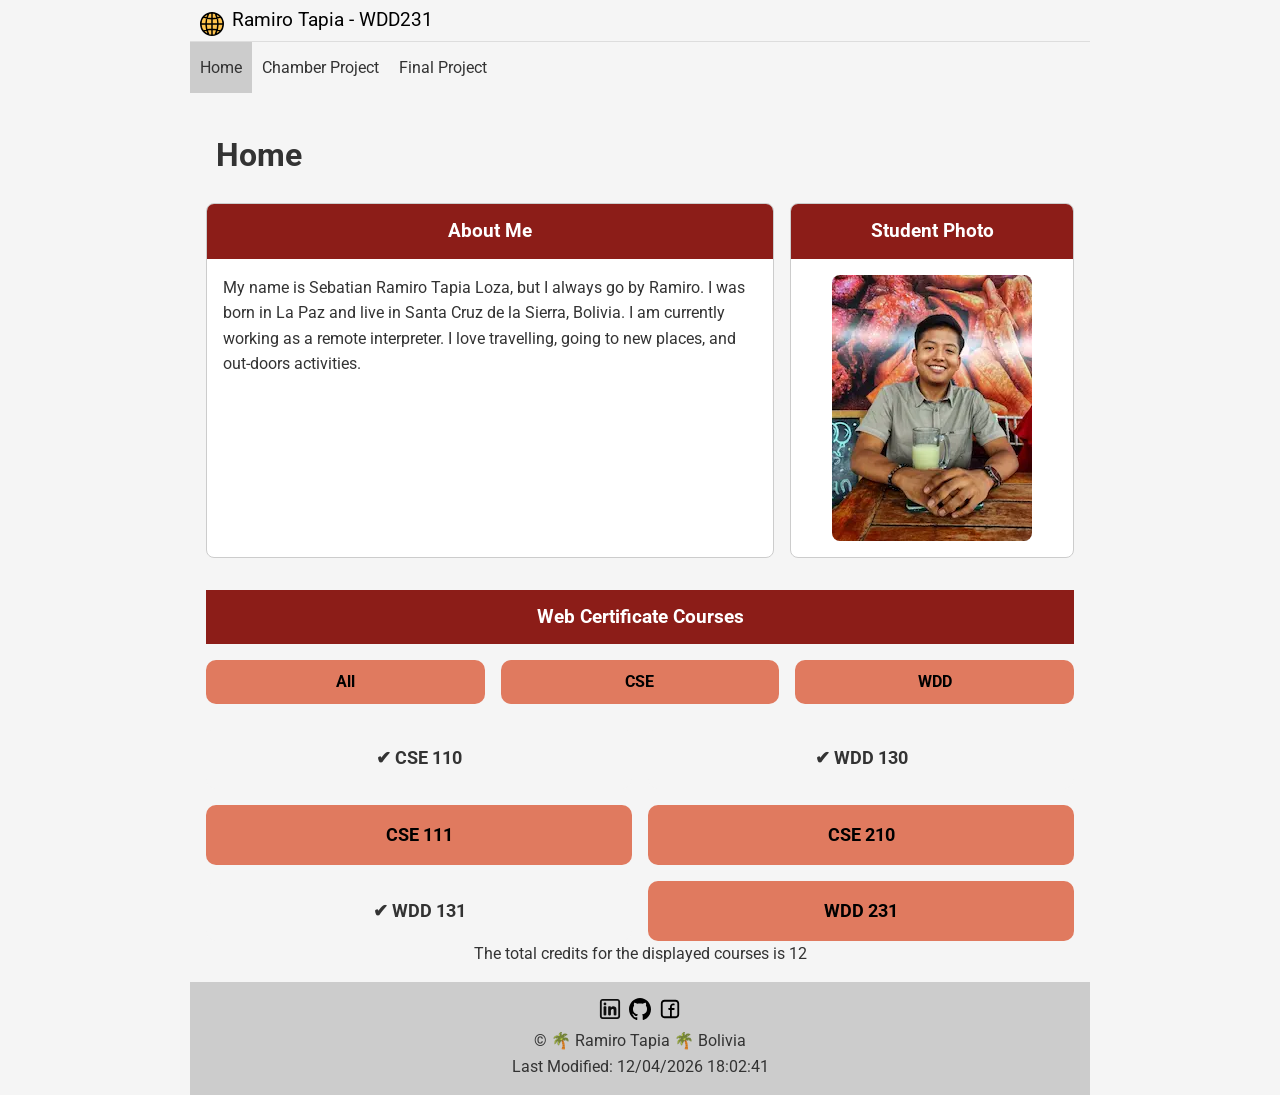
<file: index.html>
<!DOCTYPE html>
<html lang="en">

<head>
    <meta charset="UTF-8">
    <meta name="viewport" content="width=device-width, initial-scale=1.0">
    <title>Home WDD231 - Ramiro Tapia </title>
    <meta name="description" content="WDD231 course homepage by Ramiro Tapia - BYU Idaho">
    <meta name="author" content="Ramiro Tapia">
    <link rel="stylesheet" href="styles/normalize.css">
    <link rel="stylesheet" href="styles/small.css">
    <link rel="stylesheet" href="styles/larger.css">
    <script src="scripts/navigation.js" defer></script>
    <script src="scripts/date.js" defer></script>
    <script src="scripts/courses.js" defer></script>
    <link rel="icon" href="favicon.ico">
    <meta property="og:description"
        content="This is the homepage of the Bolivian Chamber of Commerce where everybody has access to build connections, boost their business development and help others do the same.">
    <meta property="og:image" content="https://ramirotl.github.io/wdd231/images/profile.webp">
    <meta property="og:title" content="Homepage of the Bolivian Chamber of Commerce">
    <meta property="og:url" content="https://ramirotl.github.io/wdd231">
    <!-- Google Fonts -->
    <link rel="preconnect" href="https://fonts.googleapis.com">
    <link rel="preconnect" href="https://fonts.gstatic.com" crossorigin>
    <link href="https://fonts.googleapis.com/css2?family=Merriweather&family=Roboto&display=swap" rel="stylesheet">
</head>

<body>
    <header>
        <img src="images/logo.svg" alt="Site Logo" width="512" height="512">
        <span>Ramiro Tapia - WDD231</span>
        <button id="ham-btn" class="hamburger"></button>
    </header>
    <nav id="nav-bar" class="navigation">
        <ul>
            <li class="current"><a href="index.html">Home</a></li>
            <li><a href="#">Chamber Project</a></li>
            <li><a href="#">Final Project</a></li>
        </ul>
    </nav>
    <main>
        <h1>Home</h1>
        <div class="main-grid">
            <section class="card">
                <h2>About Me</h2>
                <p>
                    My name is Sebatian Ramiro Tapia Loza, but I always go by Ramiro. I was born in La Paz and live in
                    Santa
                    Cruz de la Sierra, Bolivia. I am currently working as a remote interpreter. I love travelling, going
                    to new places,
                    and out-doors activities.
                </p>
            </section>
            <section class="card">
                <h2>Student Photo</h2>

                <img src="images/profile.webp" alt="Student Photo">
            </section>
        </div>

        <section class="courses">
            <h2>Web Certificate Courses</h2>
            <div class="filters">
                <button id="all">All</button>
                <button id="cse">CSE</button>
                <button id="wdd">WDD</button>
            </div>
            <div id="course-container"></div>
            <p id="credits"></p>
        </section>
        
        <dialog id="course-details"></dialog>
    </main>
    <footer>
        <div class="socials">
            <a href="https://www.linkedin.com/in/ramirotl/" target="_blank"><img src="images/linkedin.svg"
                    alt="LinkedIn" width="44" height="44"></a>
            <a href="https://github.com/ramirotl" target="_blank"><img src="images/github.svg" alt="GitHub" width="44"
                    height="44"></a>
            <a href="https://www.facebook.com/ramiro.tapia.925" target="_blank"><img src="images/facebook.svg"
                    alt="Facebook" width="44" height="44"></a>
        </div>

        <p>
            &copy;<span id="currentyear"></span>
            🌴 Ramiro Tapia 🌴 Bolivia
        </p>

        <p id="lastModified"></p>
    </footer>
</body>

</html>
</file>
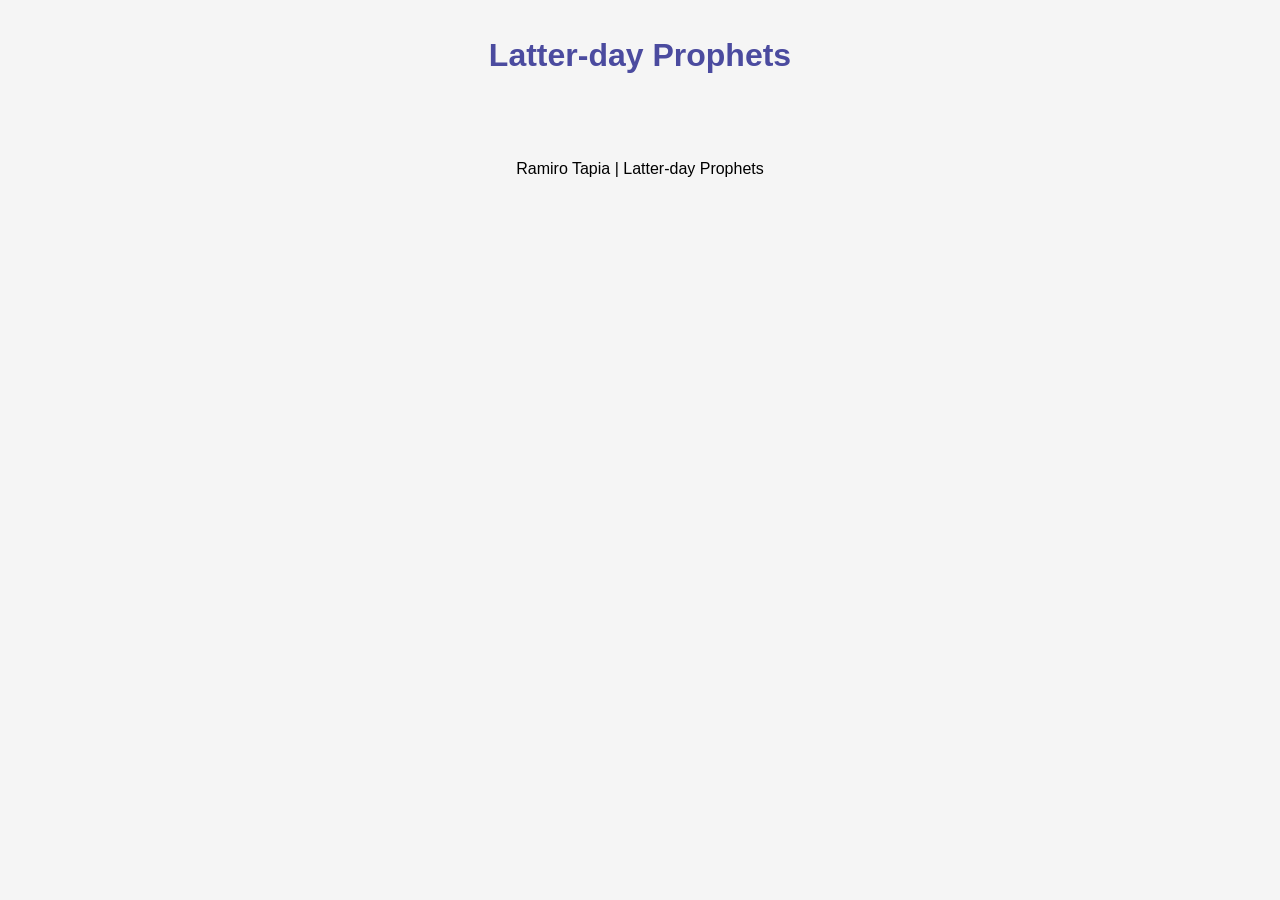
<file: prophets.html>
<!DOCTYPE html>
<html lang="en">

<head>
    <meta charset="UTF-8">
    <meta name="viewport" content="width=device-width, initial-scale=1.0">
    <title>Latter-day Prophets</title>
    <meta name="description" content="WDD231 course chamber of commerce homepage by Ramiro Tapia">
    <meta name="author" content="Ramiro Tapia">
    <link rel="stylesheet" href="styles/prophets.css">
    <script src="scripts/prophets.js" defer></script>
</head>

<body>
    <header>
        <h1>Latter-day Prophets</h1>
    </header>
    <main>
        <div id="cards"></div>
    </main>
    <footer>
        Ramiro Tapia | Latter-day Prophets
    </footer>
</body>

</html>
</file>
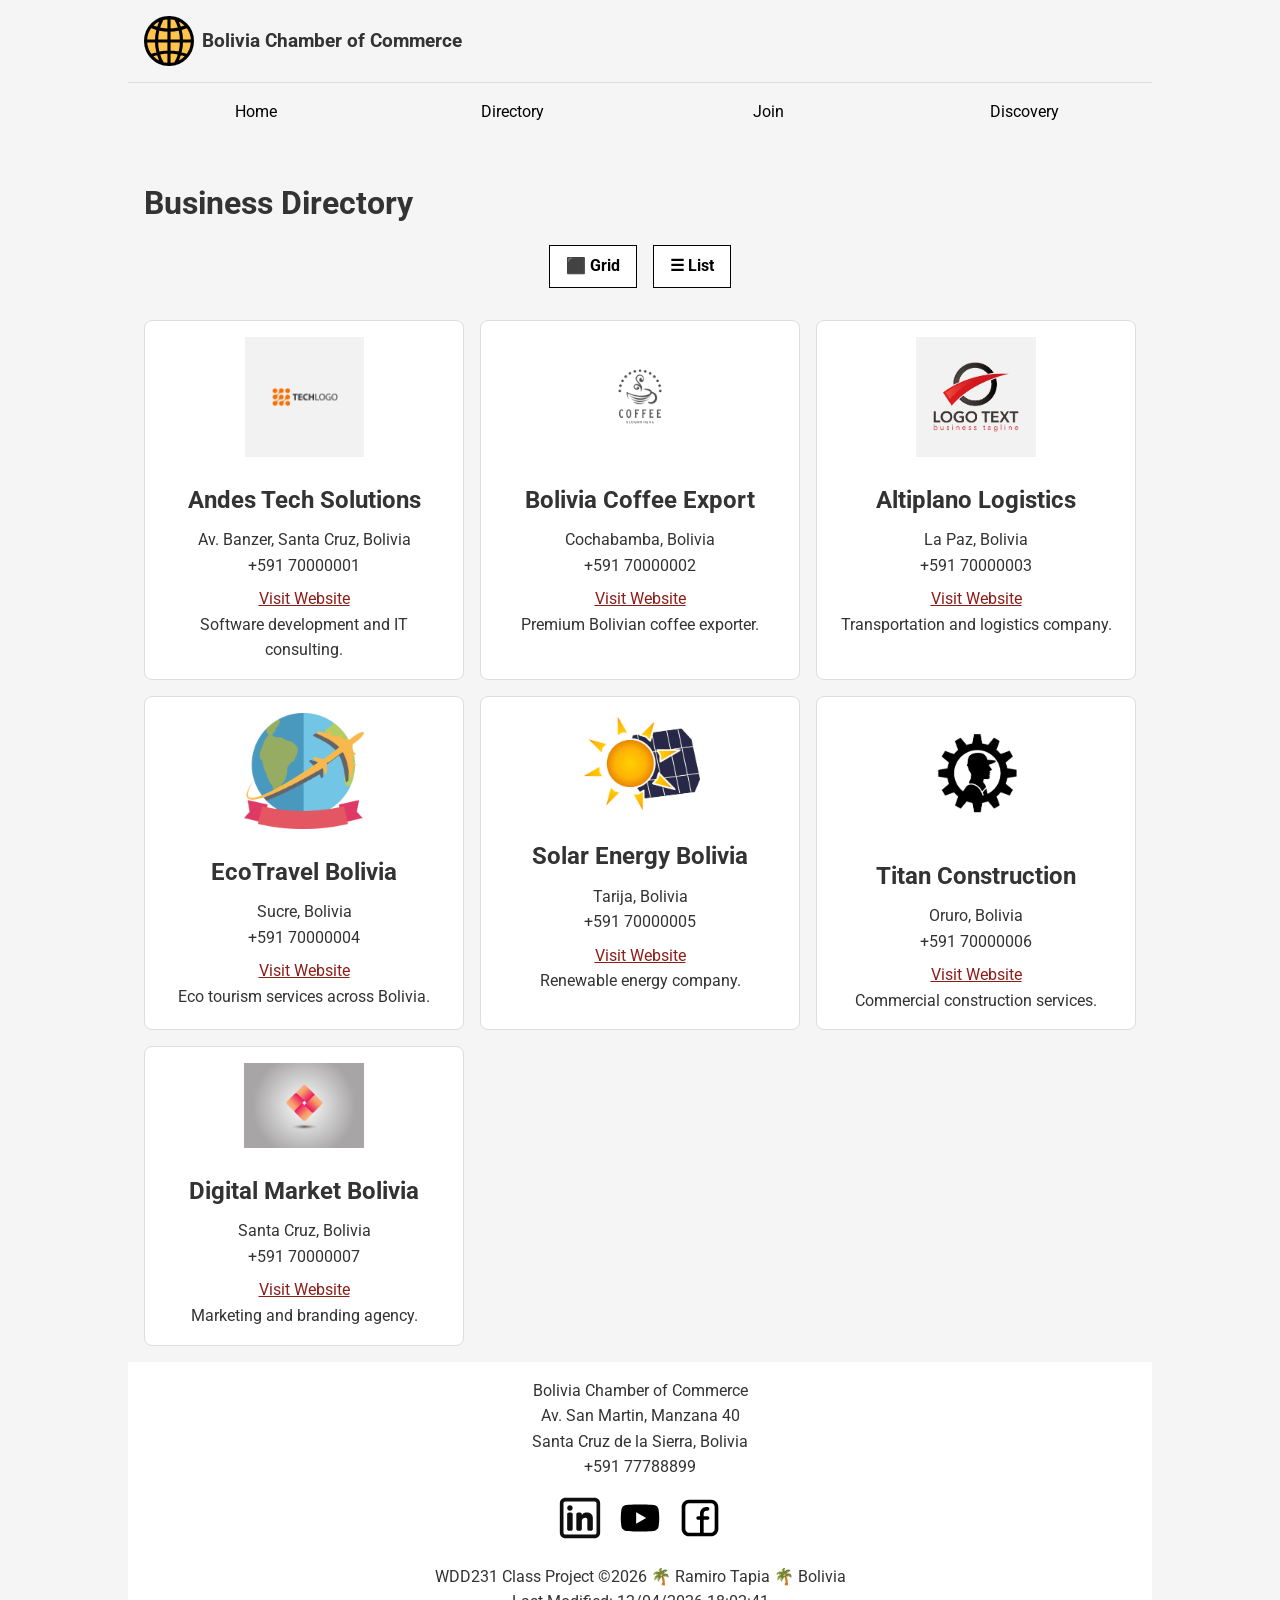
<file: chamber/directory.html>
<!DOCTYPE html>
<html lang="en">

<head>
    <meta charset="UTF-8">
    <meta name="viewport" content="width=device-width, initial-scale=1.0">
    <title>Directory - Bolivia Chamber of Commerce</title>
    <meta name="description" content="WDD231 course chamber of commerce homepage by Ramiro Tapia">
    <meta name="author" content="Ramiro Tapia">
    <!-- css, scripts, and favicon -->
    <link rel="stylesheet" href="styles/normalize.css">
    <link rel="stylesheet" href="styles/small.css">
    <link rel="stylesheet" href="styles/medium.css">
    <link rel="stylesheet" href="styles/larger.css">
    <script src="scripts/navigation.js" defer></script>
    <script src="scripts/date.js" defer></script>
    <script src="scripts/members.js" defer></script>
    <link rel="icon" href="chamberFavicon.ico">
    <!-- social media tags -->
    <meta property="og:title" content="Directory of the Bolivia Chamber of Commerce">
    <meta property="og:description"
        content="This is the Directory of the Bolivia Chamber of Commerce where everybody has access to build connections, boost their business development and help others do the same.">
    <meta property="og:image" content="">
    <meta property="og:url" content="https://ramirotl.github.io/wdd231/chamber/directory.html">
    <!-- Google Fonts -->
    <link rel="preconnect" href="https://fonts.googleapis.com">
    <link rel="preconnect" href="https://fonts.gstatic.com" crossorigin>
    <link href="https://fonts.googleapis.com/css2?family=Merriweather&family=Roboto&display=swap" rel="stylesheet">
</head>

<body>
    <header>
        <img src="images/logo.svg" alt="Site Logo" width="512" height="512">
        <span>Bolivia Chamber of Commerce</span>
        <button id="ham-btn" class="hamburger"></button>
    </header>
    <nav id="nav-bar" class="navigation">
        <ul>
            <li><a href="index.html">Home</a></li>
            <li class="current"><a href="directory.html">Directory</a></li>
            <li><a href="join.html">Join</a></li>
            <li><a href="discover.html">Discovery</a></li>
        </ul>
    </nav>
    <main>
        <h1>Business Directory</h1>
        <div class="menu">
            <button id="grid">⬛ Grid</button>
            <button id="list">☰ List</button>
        </div>
        <section id="members" class="grid"></section>
    </main>
    <footer>
        Bolivia Chamber of Commerce <br>
        Av. San Martin, Manzana 40 <br>
        Santa Cruz de la Sierra, Bolivia <br>
        +591 77788899 <br>
        <div class="socials">
            <a href="https://www.linkedin.com/in/boliviacc/" target="_blank"><img src="images/linkedin.svg"
                    alt="LinkedIn" width="44" height="44"></a>
            <a href="https://youtube.com/boliviacc" target="_blank"><img src="images/youtube.svg" alt="YouTube"
                    width="44" height="44"></a>
            <a href="https://www.facebook.com/boliviacc" target="_blank"><img src="images/facebook.svg" alt="Facebook"
                    width="44" height="44"></a>
        </div>

        <p>
            WDD231 Class Project
            &copy;<span id="currentyear"></span>
            🌴 Ramiro Tapia 🌴 Bolivia
        </p>
        <p id="lastModified"></p>
    </footer>
</body>

</html>
</file>
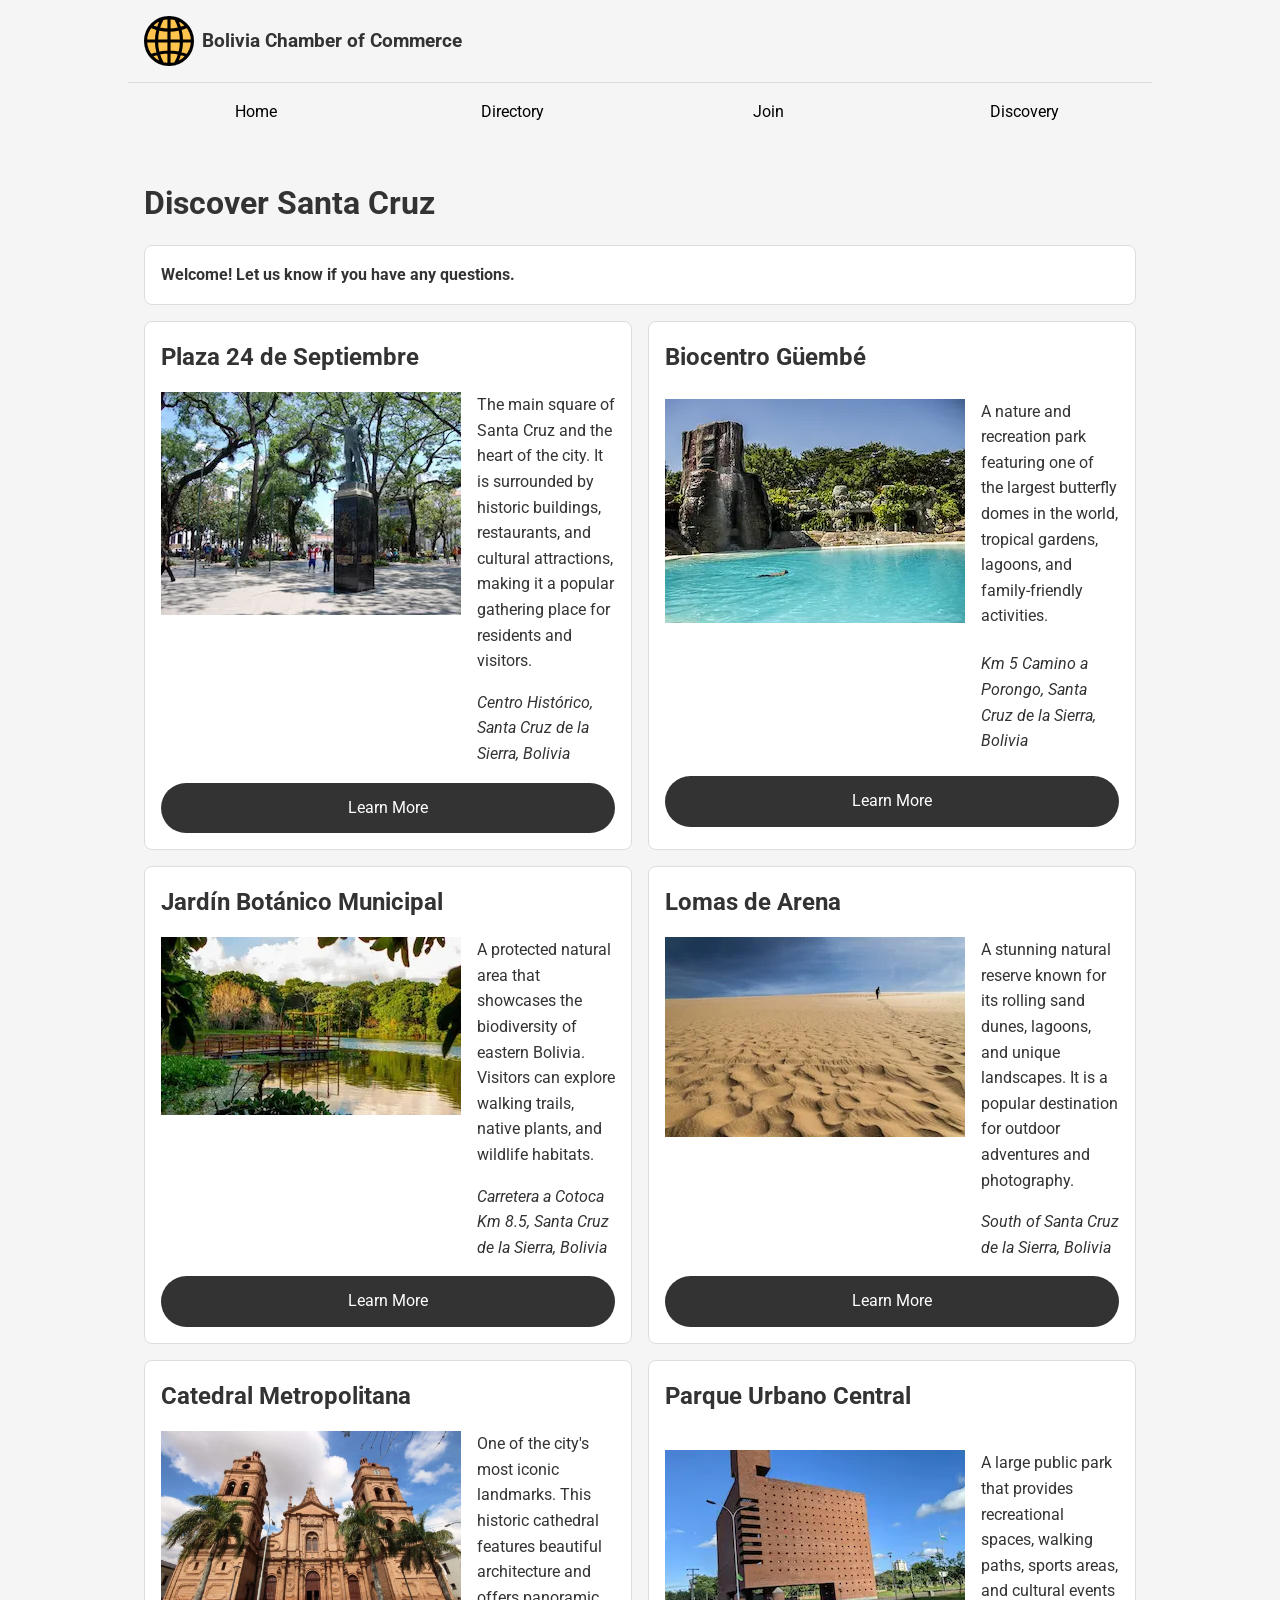
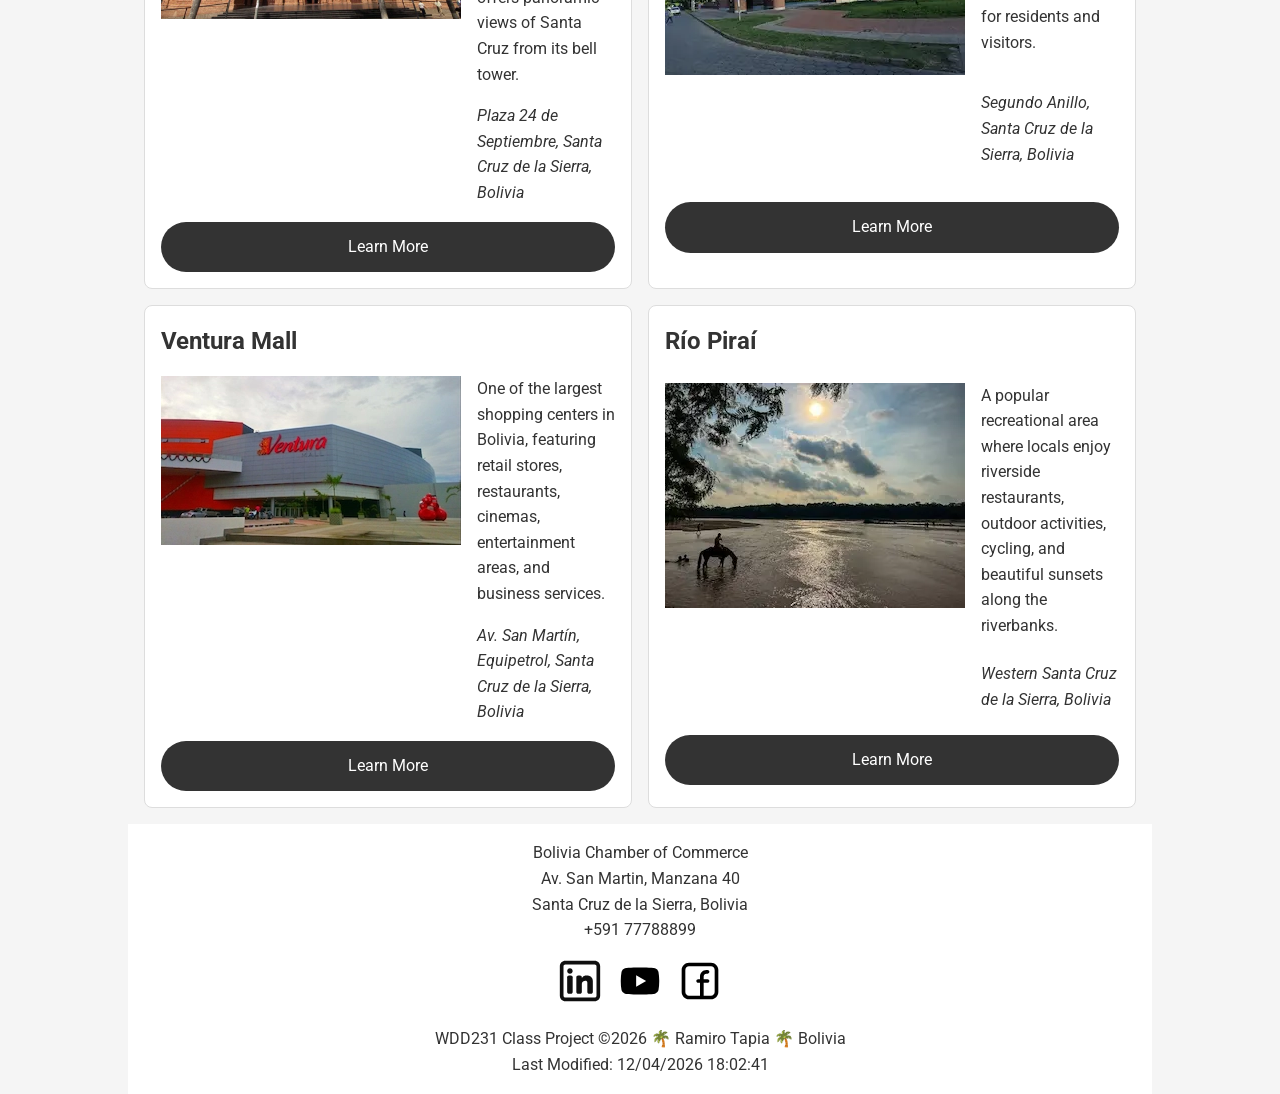
<file: chamber/discover.html>
<!DOCTYPE html>
<html lang="en">

<head>
    <meta charset="UTF-8">
    <meta name="viewport" content="width=device-width, initial-scale=1.0">
    <title>Discovery - Bolivia Chamber of Commerce</title>
    <meta name="description" content="WDD231 course chamber of commerce homepage by Ramiro Tapia">
    <meta name="author" content="Ramiro Tapia">
    <!-- css, scripts, and favicon -->
    <link rel="stylesheet" href="styles/normalize.css">
    <link rel="stylesheet" href="styles/small.css">
    <link rel="stylesheet" href="styles/medium.css">
    <link rel="stylesheet" href="styles/larger.css">
    <script src="scripts/navigation.js" defer></script>
    <script src="scripts/date.js" defer></script>
    <script type="module" src="scripts/discover.js"></script>
    <link rel="icon" href="chamber_favicon.ico">
    <!-- social media tags -->
    <meta property="og:title" content="Discovery page of the Bolivia Chamber of Commerce">
    <meta property="og:description"
        content="This is the Discovery page of the Bolivia Chamber of Commerce where everybody has access to build connections, boost their business development and help others.">
    <meta property="og:image" content="https://ramirotl.github.io/wdd231/chamber/images/logo.svg">
    <meta property="og:url" content="https://ramirotl.github.io/wdd231/chamber/discover.html">
    <!-- Google Fonts -->
    <link rel="preconnect" href="https://fonts.googleapis.com">
    <link rel="preconnect" href="https://fonts.gstatic.com" crossorigin>
    <link href="https://fonts.googleapis.com/css2?family=Merriweather&family=Roboto&display=swap" rel="stylesheet">
</head>

<body>
    <header>
        <img src="images/logo.svg" alt="Site Logo" width="512" height="512">
        <span>Bolivia Chamber of Commerce</span>
        <button id="ham-btn" class="hamburger"></button>
    </header>
    <nav id="nav-bar" class="navigation">
        <ul>
            <li><a href="index.html">Home</a></li>
            <li><a href="directory.html">Directory</a></li>
            <li><a href="join.html">Join</a></li>
            <li class="current"><a href="discover.html">Discovery</a></li>
        </ul>
    </nav>
    <main>
        <h1>Discover Santa Cruz</h1>
        <section id="visit-message"></section>
        <section id="discover-cards"></section>
    </main>
    <footer>
        Bolivia Chamber of Commerce <br>
        Av. San Martin, Manzana 40 <br>
        Santa Cruz de la Sierra, Bolivia <br>
        +591 77788899 <br>
        <div class="socials">
            <a href="https://www.linkedin.com/in/boliviacc/" target="_blank"><img src="images/linkedin.svg" alt="LinkedIn"
                    width="44" height="44"></a>
            <a href="https://youtube.com/boliviacc" target="_blank"><img src="images/youtube.svg" alt="YouTube" width="44"
                    height="44"></a>
            <a href="https://www.facebook.com/boliviacc" target="_blank"><img src="images/facebook.svg" alt="Facebook"
                    width="44" height="44"></a>
        </div>
        <p>
            WDD231 Class Project
            &copy;<span id="currentyear"></span>
            🌴 Ramiro Tapia 🌴 Bolivia
        </p>
        <p id="lastModified"></p>
    </footer>
</body>

</html>
</file>
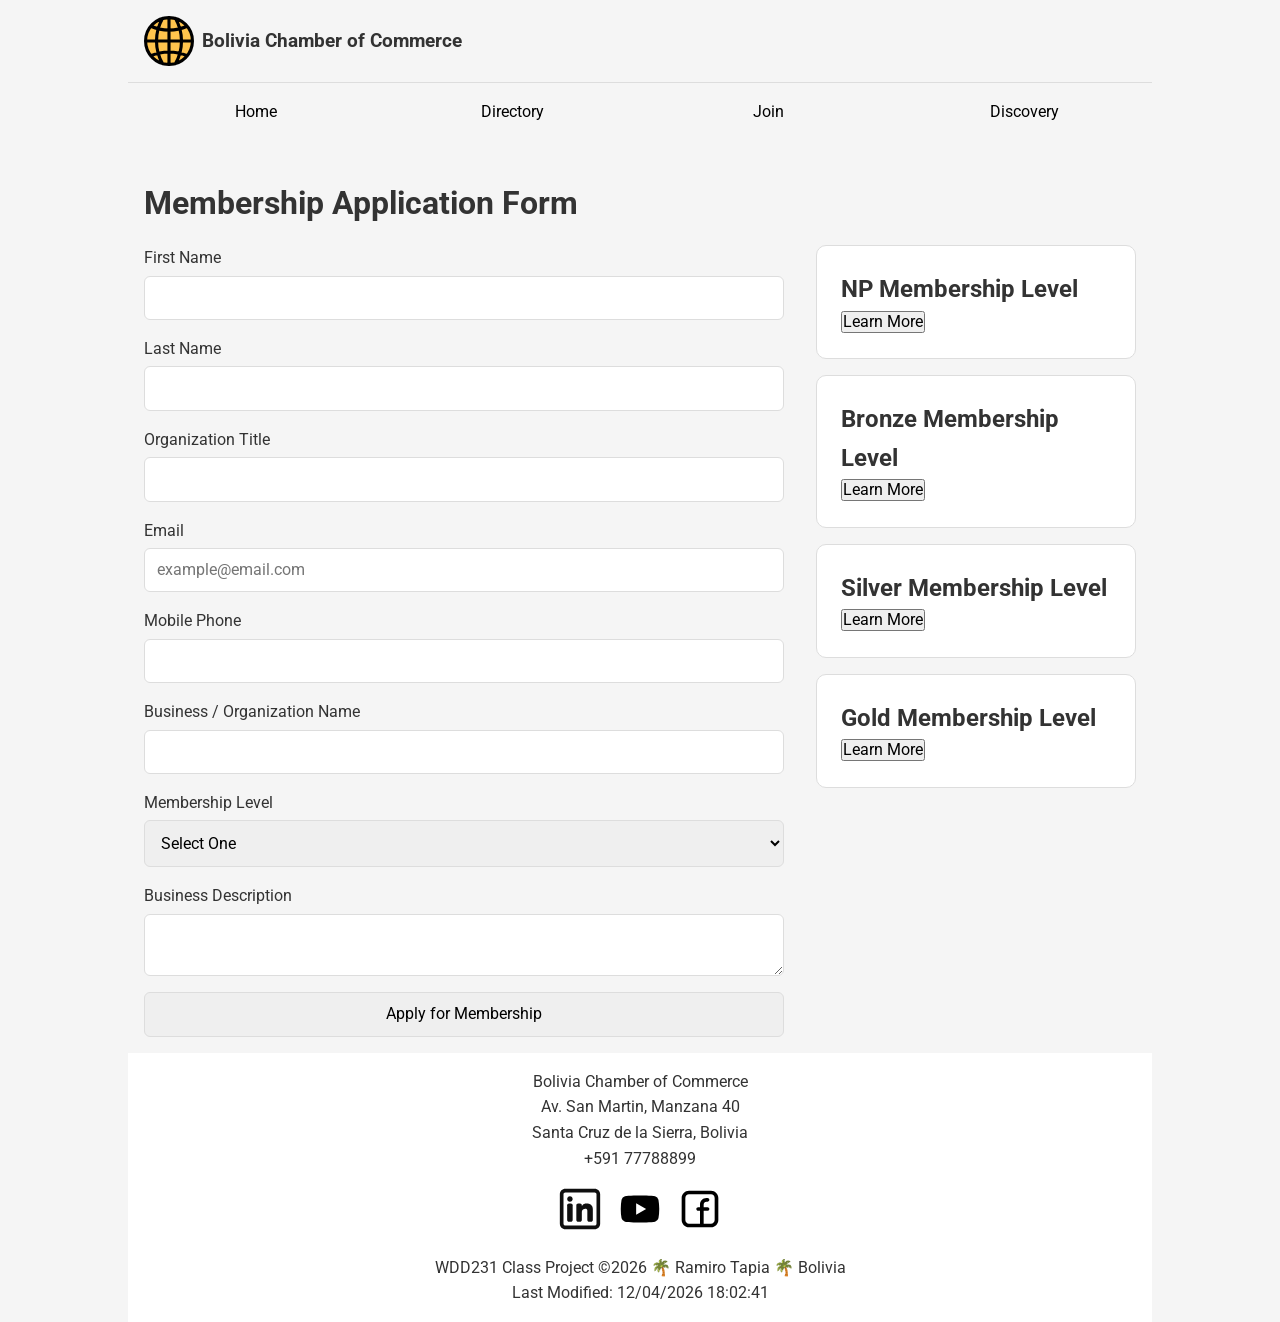
<file: chamber/join.html>
<!DOCTYPE html>
<html lang="en">

<head>
    <meta charset="UTF-8">
    <meta name="viewport" content="width=device-width, initial-scale=1.0">
    <title>Join - Bolivia Chamber of Commerce</title>
    <meta name="description" content="WDD231 course chamber of commerce homepage by Ramiro Tapia">
    <meta name="author" content="Ramiro Tapia">
    <!-- css, scripts, and favicon -->
    <link rel="stylesheet" href="styles/normalize.css">
    <link rel="stylesheet" href="styles/small.css">
    <link rel="stylesheet" href="styles/medium.css">
    <link rel="stylesheet" href="styles/larger.css">
    <script src="scripts/navigation.js" defer></script>
    <script src="scripts/date.js" defer></script>
    <script src="scripts/join.js" defer></script>
    <link rel="icon" href="chamber_favicon.ico">
    <!-- social media tags -->
    <meta property="og:title" content="Join the Bolivia Chamber of Commerce">
    <meta property="og:description"
        content="This is the Homepage of the Bolivia Chamber of Commerce where everybody has access to build connections, boost their business development and help others.">
    <meta property="og:image" content="https://ramirotl.github.io/wdd231/chamber/images/logo.svg">
    <meta property="og:url" content="https://ramirotl.github.io/wdd231/chamber/index.html">
    <!-- Google Fonts -->
    <link rel="preconnect" href="https://fonts.googleapis.com">
    <link rel="preconnect" href="https://fonts.gstatic.com" crossorigin>
    <link href="https://fonts.googleapis.com/css2?family=Merriweather&family=Roboto&display=swap" rel="stylesheet">
</head>

<body>
    <header>
        <img src="images/logo.svg" alt="Site Logo" width="512" height="512">
        <span>Bolivia Chamber of Commerce</span>
        <button id="ham-btn" class="hamburger"></button>
    </header>
    <nav id="nav-bar" class="navigation">
        <ul>
            <li><a href="index.html">Home</a></li>
            <li><a href="directory.html">Directory</a></li>
            <li class="current"><a href="join.html">Join</a></li>
            <li><a href="discover.html">Discovery</a></li>
        </ul>
    </nav>
    <main>
        <h1>Membership Application Form</h1>

        <div class="join-container">

            <form method="get" action="thankyou.html">
                <label>
                    First Name
                    <input type="text" name="firstName" title="Enter your first name" autocomplete="given-name"
                        required>
                </label>
                <label>
                    Last Name
                    <input type="text" name="lastName" title="Enter your last name" autocomplete="family-name" required>
                </label>
                <label>
                    Organization Title
                    <input type="text" name="organizationTitle"
                        title="Minimum 7 characters. Letters, spaces and hyphens only."
                        autocomplete="organization-title" pattern="[A-Za-z\s\-]{7,}">
                </label>
                <label>
                    Email
                    <input type="email" name="email" title="Enter your email address" autocomplete="email"
                        placeholder="example@email.com" required>
                </label>
                <label>
                    Mobile Phone
                    <input type="tel" name="phone" title="Enter your mobile phone number" autocomplete="tel" required>
                </label>
                <label>
                    Business / Organization Name
                    <input type="text" name="organization" title="Organization Name" autocomplete="organization"
                        required>
                </label>
                <label>
                    Membership Level

                    <select name="membership" required>
                        <option value="">Select One</option>
                        <option value="np">
                            NP Membership
                        </option>
                        <option value="bronze">
                            Bronze Membership
                        </option>
                        <option value="silver">
                            Silver Membership
                        </option>
                        <option value="gold">
                            Gold Membership
                        </option>
                    </select>
                </label>
                <label>
                    Business Description

                    <textarea name="description" title="Describe your organization">
                    </textarea>
                </label>
                <input type="hidden" id="timestamp" name="timestamp">
                <input type="submit" value="Apply for Membership">
            </form>

            <section class="membership-cards">
                <article class="membership-card">
                    <h2>NP Membership Level</h2>
                    <button type="button" data-modal="np-modal">
                        Learn More
                    </button>
                </article>
                <article class="membership-card">
                    <h2>Bronze Membership Level</h2>
                    <button type="button" data-modal="bronze-modal">
                        Learn More
                    </button>
                </article>
                <article class="membership-card">
                    <h2>Silver Membership Level</h2>
                    <button type="button" data-modal="silver-modal">
                        Learn More
                    </button>
                </article>
                <article class="membership-card">
                    <h2>Gold Membership Level</h2>
                    <button type="button" data-modal="gold-modal">
                        Learn More
                    </button>
                </article>
            </section>
        </div>
    </main>
    <dialog id="np-modal">
        <h3>NP Membership</h3>
        <p>
            Designed for non-profit organizations.
        </p>
        <ul>
            <li>Directory Listing</li>
            <li>Networking Events</li>
            <li>No Membership Fee</li>
        </ul>
        <button class="close-modal">
            Close
        </button>
    </dialog>
    <dialog id="bronze-modal">
        <h3>Bronze Membership</h3>
        <ul>
            <li>Directory Listing</li>
            <li>Networking Events</li>
            <li>Business Promotion</li>
        </ul>
        <button class="close-modal">
            Close
        </button>
    </dialog>
    <dialog id="silver-modal">
        <h3>Silver Membership</h3>
        <ul>
            <li>All Bronze Benefits</li>
            <li>Advertising Opportunities</li>
            <li>Training Workshops</li>
            <li>Event Discounts</li>
        </ul>
        <button class="close-modal">
            Close
        </button>
    </dialog>
    <dialog id="gold-modal">
        <h3>Gold Membership</h3>
        <ul>
            <li>All Silver Benefits</li>
            <li>Homepage Spotlights</li>
            <li>VIP Events</li>
            <li>Premium Advertising</li>
        </ul>
        <button class="close-modal">
            Close
        </button>
    </dialog>
    <footer>
        Bolivia Chamber of Commerce <br>
        Av. San Martin, Manzana 40 <br>
        Santa Cruz de la Sierra, Bolivia <br>
        +591 77788899 <br>
        <div class="socials">
            <a href="https://www.linkedin.com/in/boliviacc/" target="_blank"><img src="images/linkedin.svg"
                    alt="LinkedIn" width="44" height="44"></a>
            <a href="https://youtube.com/boliviacc" target="_blank"><img src="images/youtube.svg" alt="YouTube"
                    width="44" height="44"></a>
            <a href="https://www.facebook.com/boliviacc" target="_blank"><img src="images/facebook.svg" alt="Facebook"
                    width="44" height="44"></a>
        </div>

        <p>
            WDD231 Class Project
            &copy;<span id="currentyear"></span>
            🌴 Ramiro Tapia 🌴 Bolivia
        </p>
        <p id="lastModified"></p>
    </footer>
</body>

</html>
</file>
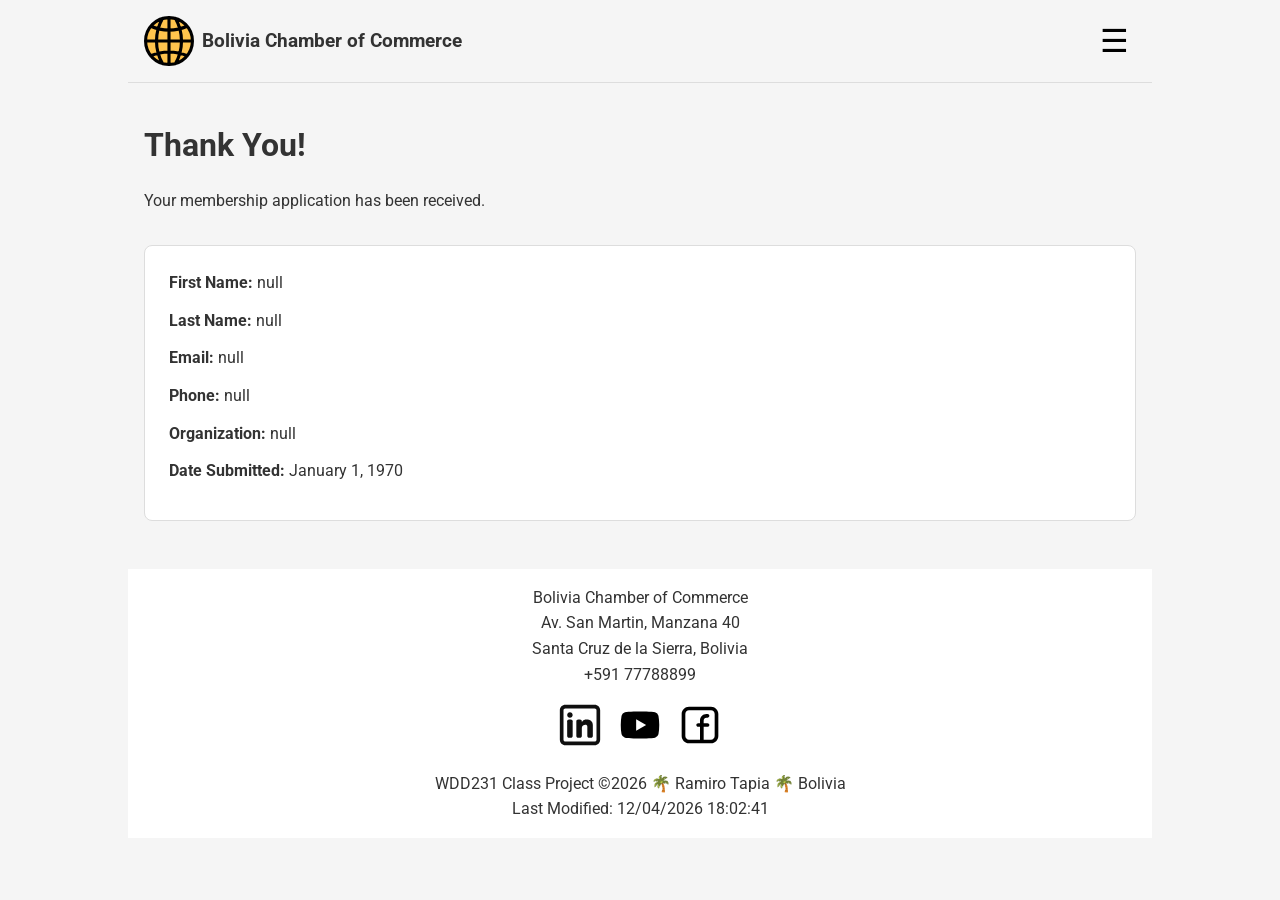
<file: chamber/thankyou.html>
<!DOCTYPE html>
<html lang="en">

<head>
    <meta charset="UTF-8">
    <meta name="viewport" content="width=device-width, initial-scale=1.0">
    <title>Thank You - Bolivia Chamber of Commerce</title>
    <meta name="description" content="WDD231 course chamber of commerce homepage by Ramiro Tapia">
    <meta name="author" content="Ramiro Tapia">
    <!-- css, scripts, and favicon -->
    <link rel="stylesheet" href="styles/normalize.css">
    <link rel="stylesheet" href="styles/small.css">
    <link rel="stylesheet" href="styles/larger.css">
    <script src="scripts/navigation.js" defer></script>
    <script src="scripts/date.js" defer></script>
    <script src="scripts/join.js" defer></script>
    <script src="scripts/thankyou.js" defer></script>
    <link rel="icon" href="chamber_favicon.ico">
    <!-- social media tags -->
    <meta property="og:title" content="Join the Bolivia Chamber of Commerce">
    <meta property="og:description"
        content="This is the Homepage of the Bolivia Chamber of Commerce where everybody has access to build connections, boost their business development and help others.">
    <meta property="og:image" content="https://ramirotl.github.io/wdd231/chamber/images/logo.svg">
    <meta property="og:url" content="https://ramirotl.github.io/wdd231/chamber/index.html">
    <!-- Google Fonts -->
    <link rel="preconnect" href="https://fonts.googleapis.com">
    <link rel="preconnect" href="https://fonts.gstatic.com" crossorigin>
    <link href="https://fonts.googleapis.com/css2?family=Merriweather&family=Roboto&display=swap" rel="stylesheet">
</head>

<body>
    <header>
        <img src="images/logo.svg" alt="Site Logo" width="512" height="512">
        <span>Bolivia Chamber of Commerce</span>
        <button id="ham-btn" class="hamburger"></button>
    </header>
    <nav id="nav-bar" class="navigation">
        <ul>
            <li><a href="index.html">Home</a></li>
            <li><a href="directory.html">Directory</a></li>
            <li class="current"><a href="join.html">Join</a></li>
            <li><a href="#">Discovery</a></li>
        </ul>
    </nav>
    <main>
        <h1>Thank You!</h1>
        <p>
            Your membership application has been received.
        </p>
        <div id="application-info"></div>
    </main>
    <footer>
        Bolivia Chamber of Commerce <br>
        Av. San Martin, Manzana 40 <br>
        Santa Cruz de la Sierra, Bolivia <br>
        +591 77788899 <br>
        <div class="socials">
            <a href="https://www.linkedin.com/in/boliviacc/" target="_blank"><img src="images/linkedin.svg" alt="LinkedIn"
                    width="44" height="44"></a>
            <a href="https://youtube.com/boliviacc" target="_blank"><img src="images/youtube.svg" alt="YouTube" width="44"
                    height="44"></a>
            <a href="https://www.facebook.com/boliviacc" target="_blank"><img src="images/facebook.svg" alt="Facebook"
                    width="44" height="44"></a>
        </div>
    
        <p>
            WDD231 Class Project
            &copy;<span id="currentyear"></span>
            🌴 Ramiro Tapia 🌴 Bolivia
        </p>
        <p id="lastModified"></p>
    </footer>
</body>
</html>
</file>
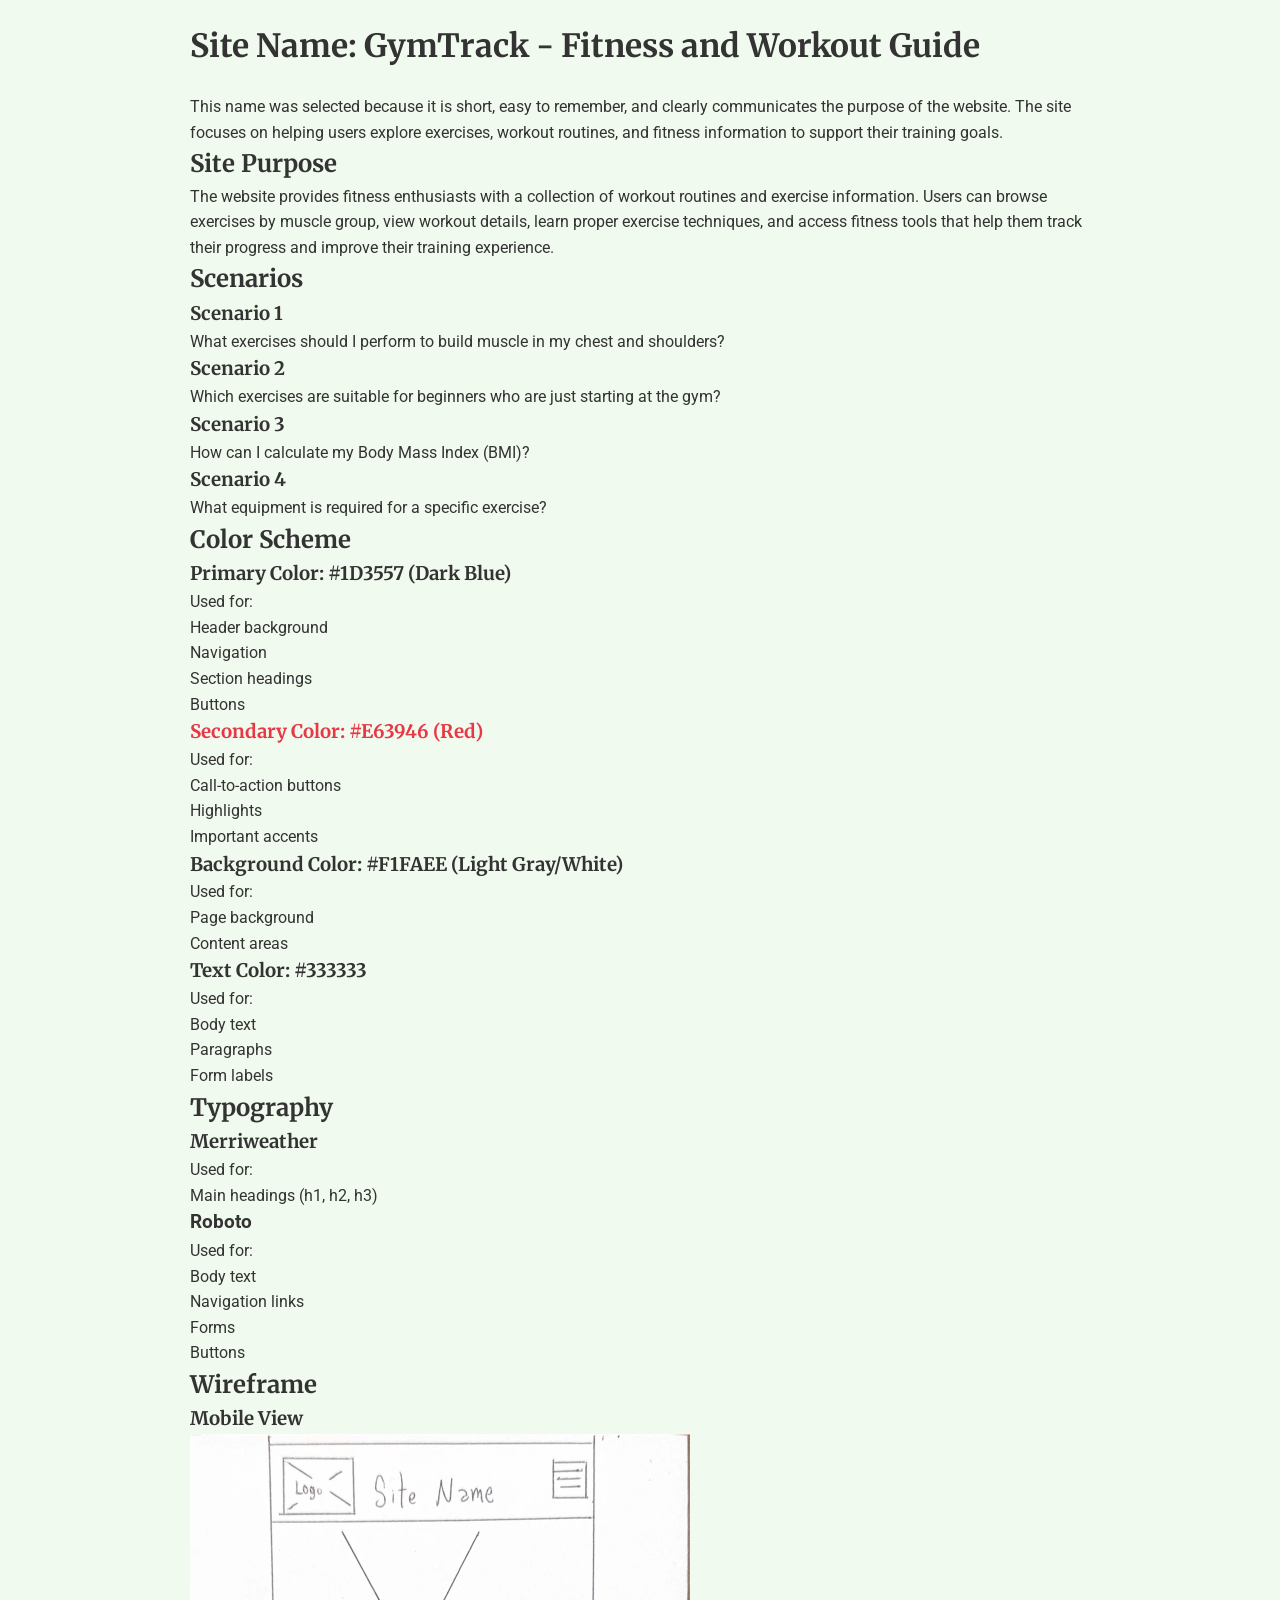
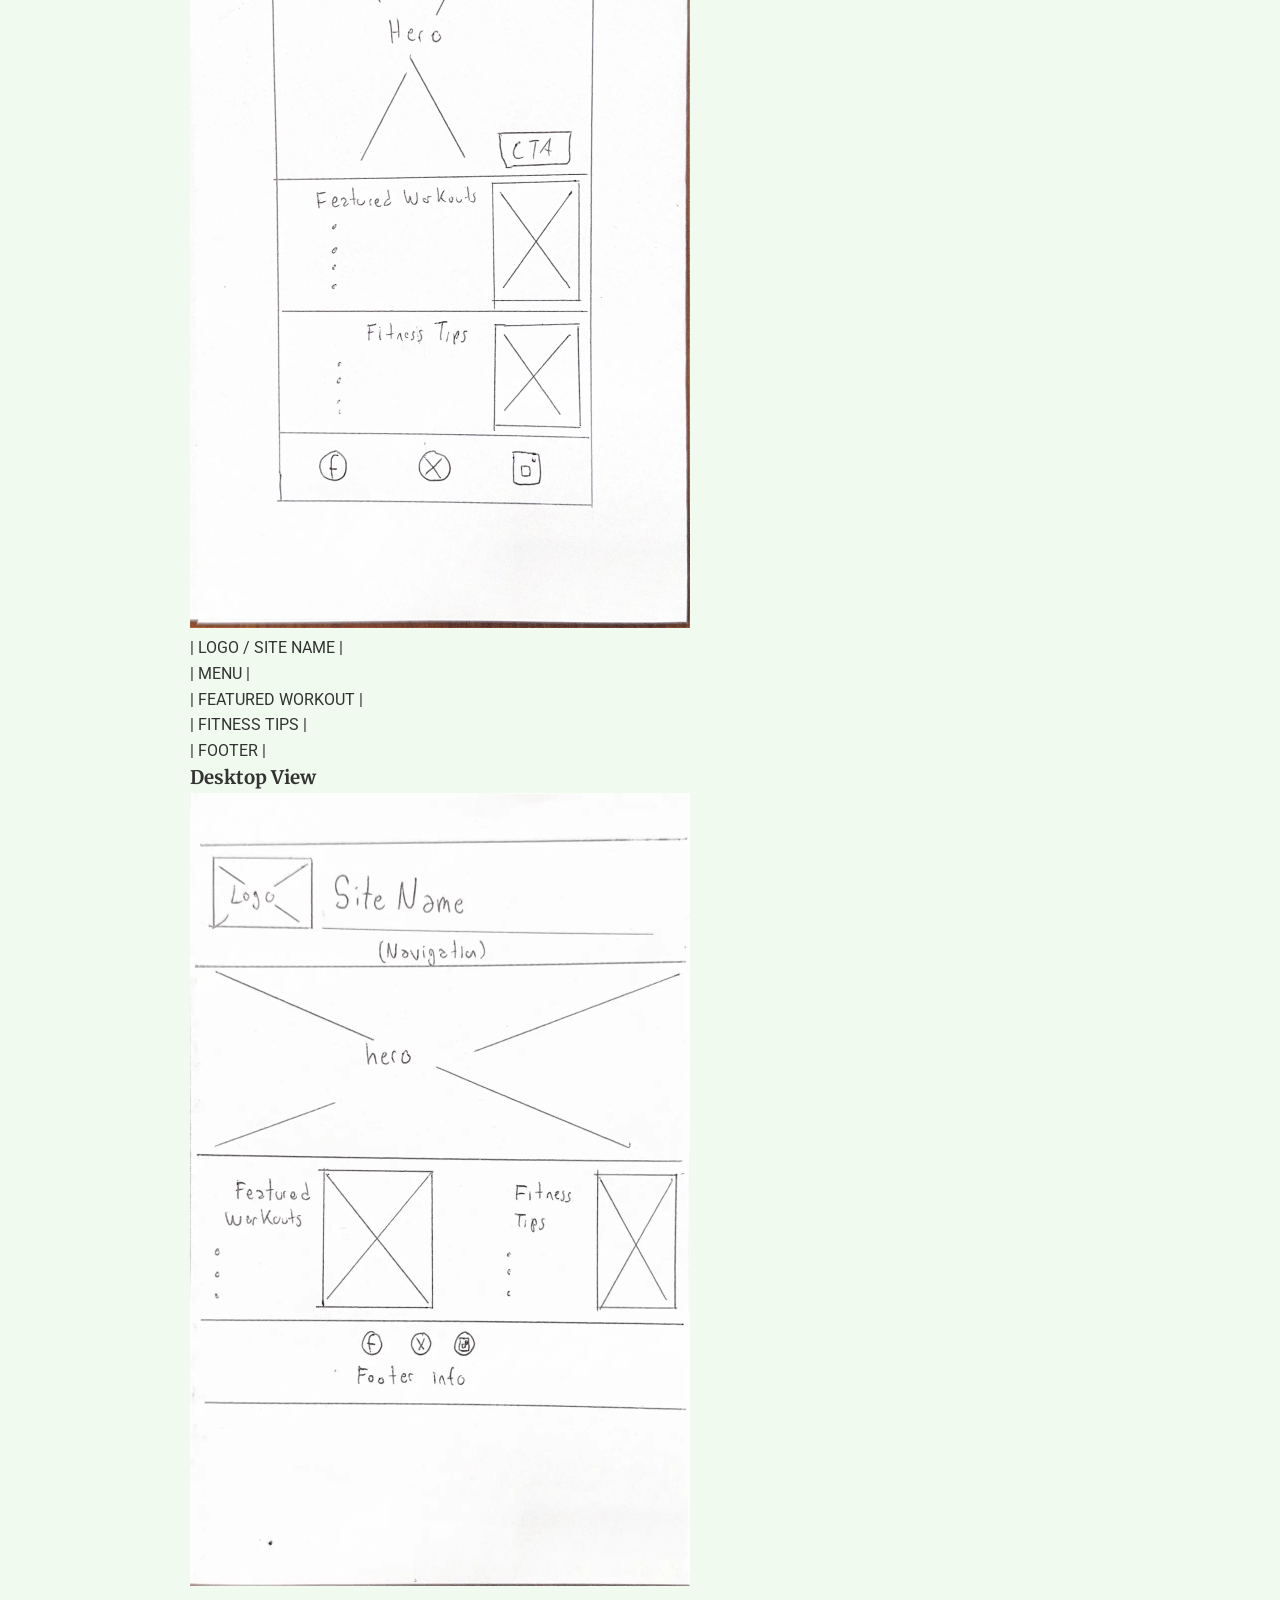
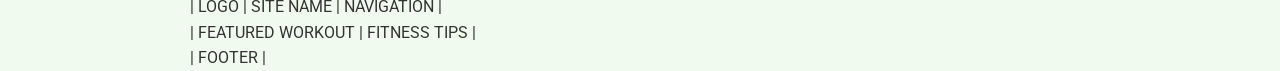
<file: finalproject/siteplan.html>
<!DOCTYPE html>
<html lang="en">

<head>
    <meta charset="UTF-8">
    <meta name="viewport" content="width=device-width, initial-scale=1.0">
    <title>Site Plan for the Final Project</title>
    <meta name="description" content="WDD231 site plan for the GymTrack - Fitness and Workout Guide by Ramiro Tapia">
    <meta name="author" content="Ramiro Tapia">
    <!-- css, scripts -->
    <link rel="stylesheet" href="styles/normalize.css">
    <link rel="stylesheet" href="styles/siteplan.css">

    <!-- Google Fonts -->
    <link rel="preconnect" href="https://fonts.googleapis.com">
    <link rel="preconnect" href="https://fonts.gstatic.com" crossorigin>
    <link href="https://fonts.googleapis.com/css2?family=Merriweather&family=Roboto&display=swap" rel="stylesheet">
</head>

<body>

    <h1>Site Name: GymTrack - Fitness and Workout Guide</h1>

    <p>This name was selected because it is short, easy to remember, and clearly communicates the purpose of the
        website. The
        site focuses on helping users explore exercises, workout routines, and fitness information to support their
        training
        goals.</p>

    <h2>Site Purpose</h2>

    <p>The website provides fitness enthusiasts with a collection of workout routines and exercise information. Users
        can
        browse exercises by muscle group, view workout details, learn proper exercise techniques, and access fitness
        tools that
        help them track their progress and improve their training experience.</p>

    <h2>Scenarios</h2>
    <h3>Scenario 1</h3>

    <p>What exercises should I perform to build muscle in my chest and shoulders?</p>

    <h3>Scenario 2</h3>

    <p>Which exercises are suitable for beginners who are just starting at the gym?</p>

    <h3>Scenario 3</h3>

    <p>How can I calculate my Body Mass Index (BMI)?</p>

    <h3>Scenario 4</h3>

    <p>What equipment is required for a specific exercise?</p>

    <h2>Color Scheme</h2>
    <h3>Primary Color: #1D3557 (Dark Blue)</h3>

    <p>Used for: <br>
        Header background <br>
        Navigation <br>
        Section headings <br>
        Buttons</p>
    <h3 class="red">Secondary Color: #E63946 (Red)</h3>

    <p>Used for: <br>
        Call-to-action buttons <br>
        Highlights <br>
        Important accents </p>
    <h3>Background Color: #F1FAEE (Light Gray/White)</h3>

    <p>Used for: <br>
        Page background <br>
        Content areas</p>
    <h3>Text Color: #333333</h3>

    <p>Used for: <br>
        Body text <br>
        Paragraphs <br>
        Form labels</p>
    <h2>Typography</h2>
    <h3>Merriweather</h3>

    <p>Used for: <br>
        Main headings (h1, h2, h3)</p>

    <h3 class="roboto">Roboto</h3>

    <p>Used for: <br>
        Body text <br>
        Navigation links <br>
        Forms <br>
        Buttons</p>

    <h2>Wireframe</h2>
    <h3>Mobile View</h3>
    <img src="images/mobile.webp" alt="mobile view for this page">

    <p>| LOGO / SITE NAME | <br>
        | MENU | <br>
        | FEATURED WORKOUT | <br>
        | FITNESS TIPS | <br>
        | FOOTER |</p>
    <h3>Desktop View</h3>
    <img src="images/desktop.webp" alt="desktop view for this page">
    <p>| LOGO | SITE NAME | NAVIGATION | <br>
        | FEATURED WORKOUT | FITNESS TIPS | <br>
        | FOOTER |</p>
</body>

</html>
</file>
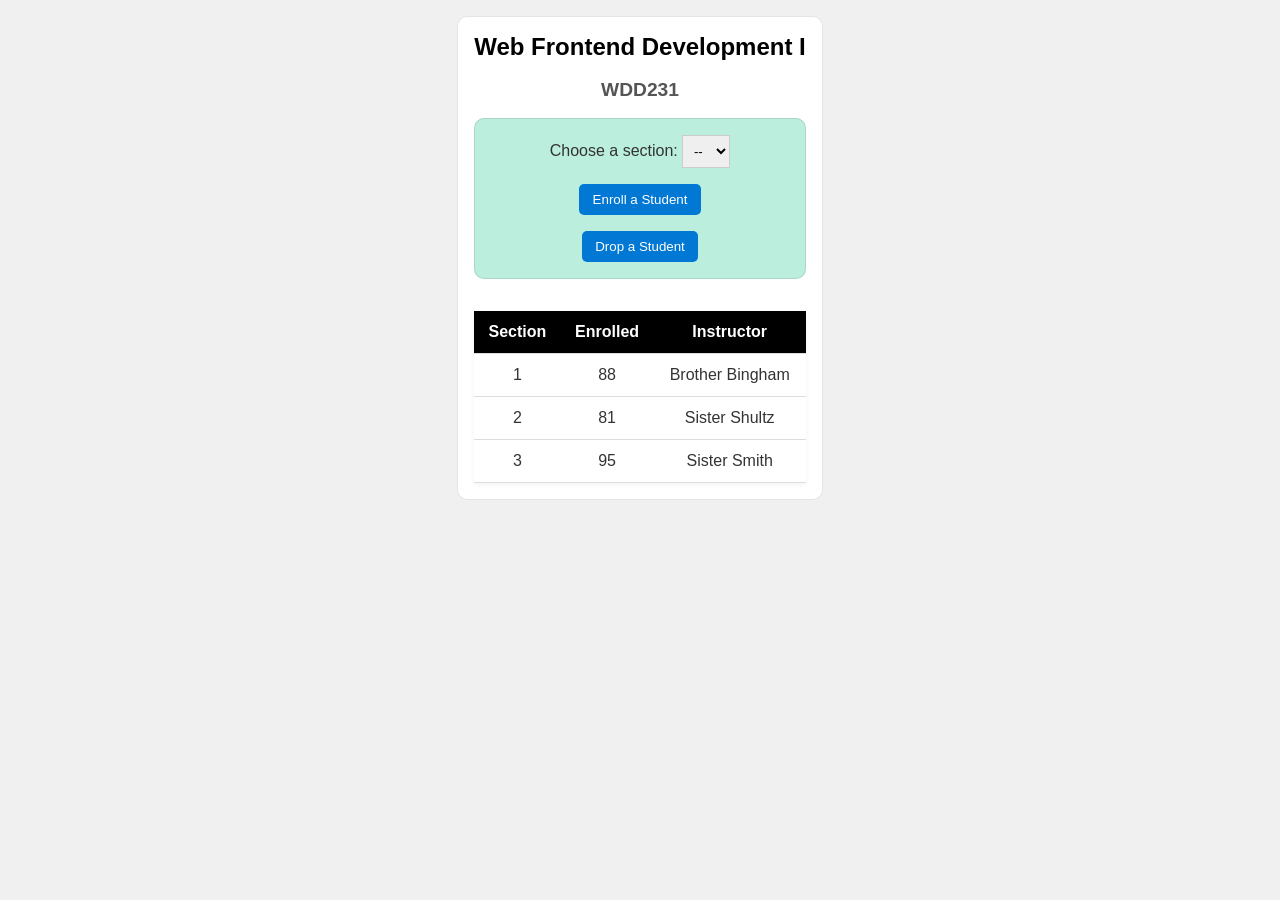
<file: week03/modules.html>
<!DOCTYPE html>
<html lang="en">

<head>
    <meta charset="UTF-8">
    <meta name="viewport" content="width=device-width, initial-scale=1.0">
    <title>Modules Example: Course and Sections</title>
    <link rel="stylesheet" href="styles/modules.css">
    <script type="module" src="scripts/modules.mjs"></script>
</head>

<body>
    <main>
        <h1 id="courseName"></h1>
        <h2 id="courseCode"></h2>

        <div id="enrollment">
            <label for="sectionNumber">Choose a section:</label>
            <select id="sectionNumber">
                <option value="0" disabled selected>--</option>
            </select>
            <button id="enrollStudent">Enroll a Student</button>
            <button id="dropStudent">Drop a Student</button>
        </div>

        <table>
            <thead>
                <tr>
                    <th>Section</th>
                    <th>Enrolled</th>
                    <th>Instructor</th>
                </tr>
            </thead>
            <tbody id="sections"></tbody>
        </table>
    </main>
</body>

</html>
</file>
<file: styles/small.css>
:root {
    --primary-color: #8C1D18;
    --secondary-color: #000;
    --background-color: #F5F5F5;
    --accent1-color: #333;
    --accent2-color: #e07a5f;
    --accent3-color: #ddd;
    --accent4-color: #ccc;
    --heading-font: 'Merriweather', serif;
    --body-font: 'Roboto', sans-serif;
}

* {
    box-sizing: border-box;
    margin: 0;
    padding: 0;
}

body {
    font-family: var(--body-font);
    background-color: var(--background-color);
    color: var(--accent1-color);
    line-height: 1.6;
    min-width: 380px;
    max-width: 900px;
    margin: 0 auto;
}

/* Header */
header {
    display: grid;
    grid-template-columns: 24px auto 44px;
    padding: 5px 0 5px 10px;
    align-items: end;
    border-bottom: solid 1px var(--accent3-color);
    column-gap: 8px;
}

header img {
    display: block;
    width: 100%;
    height: auto;
}

header span {
    font-size: 1.2rem;
    color: var(--secondary-color);
}

/* Hamburger */
.hamburger {
    background: none;
    border: none;
    color: var(--secondary-color);
    cursor: pointer;
}

.hamburger::before {
    content: "\2630";
    font-size: 2rem;
}

.hamburger.show::before {
    content: "\00D7";
}

/* Navigation */

.navigation {
    display: none;
}

.navigation.show{
    display: block;
}

.navigation ul {
    list-style-type: none;
    margin: 0;
    padding: 0;
}

.navigation a {
    display: block;
    padding: .8rem 10px;
    color: var(--accent1-color);
    text-decoration: none;
    border-bottom: solid 1px var(--accent3-color);
}

.navigation li.current {
    background-color: var(--accent4-color);
}

.navigation a:hover {
    background-color: var(--accent2-color);
}

/* Main */

h1 {
    margin-left: 10px;
}
main {
    padding: 1rem;
}

.main-grid {
    display: grid;
    gap: 1rem;
}

.card {
    background-color: white;
    border: 1px solid var(--accent4-color);
    border-radius: 8px;
    overflow: hidden;
}

.card h2,
.courses h2 {
    background-color: var(--primary-color);
    color: white;
    padding: .75rem;
    text-align: center;
    font-size: 1.2rem;
}

.card p {
    padding: 1rem;
}

.card img {
    display: block;
    width: 200px;
    max-width: 100%;
    margin: 1rem auto;
    border-radius: 8px;
}

/* courses section */

.courses {
    margin-top: 2rem;
    text-align: center;
}

.filters {
    display: grid;
    grid-template-columns: repeat(3, 1fr);
    gap: 1rem;
    margin: 1rem 0;
}

.filters button {
    padding: .8rem;
    border: none;
    border-radius: 10px;
    background-color: var(--accent2-color);
    color: var(--secondary-color);
    font-weight: bold;
    cursor: pointer;
    font-size: 1rem;
}

.filters button:hover {
    opacity: .9;
}

#course-container {
    display: grid;
    gap: 1rem;
    margin-top: 1.5rem;
}

.course-card {
    padding: 1rem;
    border-radius: 10px;
    font-weight: bold;
    font-size: 1.1rem;
}

.completed {
    background-color: var(--background-color);
}

.not-completed {
    background-color: var(--accent2-color);
    color: var(--secondary-color);
}

/* Dialog Modal */

dialog {
    border: 1px solid rgb(0 0 0 / 10%);
    border-radius: .25rem;
    padding: 1rem;
    background-color: #fff;
    box-shadow: 0 0 3rem #777;
    width: 90%;
    max-width: 600px;
}

::backdrop {
    background-color: rgb(0 0 0 / 50%);
}

dialog button {
    position: absolute;
    top: 23px;
    right: 23px;
    padding: .5rem 1rem;
    border: 1px solid rgb(0 0 0 / 10%);
}

/* Footer */

footer {
    background-color: var(--accent4-color);
    padding: 1rem 10px;
    text-align: center;
}

.socials {
    display: flex;
    justify-content: center;
    column-gap: 8px;
}

.social a {
    display: flex;
    justify-content: center;
    align-items: center;
    width: 44px;
    height: 44px;
    border: var(--accent4-color) solid 1px;
    border-radius: 22px;
}

.socials img {
    width: 22px;
    height: 22px;
}

.socials a:hover {
    background-color: var(--accent3-color);
}
</file>
<file: styles/larger.css>
@media only screen and (min-width: 600px) {
    header, main, nav, footer {
        max-width: 900px;
        margin: 0 auto;
    }
    header {
        grid-template-columns: 24px auto;
    }

    .main-grid {
        grid-template-columns: 2fr 1fr;
    }

    #course-container {
        grid-template-columns: repeat(2, 1fr);
    }

    .hamburger {
        display: none;
    }
    .navigation {
        display: block;
    }
    .navigation ul {
        display: flex;
    }
    .navigation a {
        border: none;
    }
}
</file>
<file: styles/prophets.css>
:root {
    --primary-color: #4b4b9f;
    --card-color: #dcdcec;
}

body {
    font-family: Arial, sans-serif;
    background-color: #f5f5f5;
    margin: 0;
}

header,
footer {
    text-align: center;
    padding: 1rem;
}

h1 {
    color: var(--primary-color);
}

#cards {
    display: grid;
    grid-template-columns:
        repeat(auto-fit, minmax(250px, 1fr));
    gap: 0.5rem;
    padding: 1rem;
}

#cards section {
    background-color: var(--card-color);
    border: 1px solid #999;
    border-radius: 8px;
    padding: 1rem;
    text-align: center;
    box-shadow: 0 0 10px rgba(0, 0, 0, 0.2);
}

#cards h2 {
    color: var(--primary-color);
}

#cards img {
    margin-top: 1rem;
    width: 200px;
    height: auto;
    box-shadow: 0 0 15px rgba(0, 0, 0, 0.3);
}
</file>
<file: chamber/styles/small.css>
:root {
    --primary-color: #8C1D18;
    --secondary-color: #000;
    --background-color: #F5F5F5;
    --accent1-color: #333;
    --accent2-color: #e07a5f;
    --accent3-color: #ddd;
    --accent4-color: #ffffff;
    --heading-font: 'Merriweather', serif;
    --body-font: 'Roboto', sans-serif;
}

* {
    box-sizing: border-box;
    margin: 0;
    padding: 0;
}

body {
    font-family: var(--body-font);
    background-color: var(--background-color);
    color: var(--accent1-color);
    line-height: 1.6;
    min-width: 320px;
    max-width: 1024px;
    margin: 0 auto;
}

/* Header */
header {
    display: grid;
    grid-template-columns: 50px auto 44px;
    align-items: center;
    padding: 1rem;
    border-bottom: 1px solid var(--accent3-color);
}

header img {
    width: 100%;
    height: auto;
}

header span {
    font-weight: bold;
    font-size: 1.2rem;
    padding-left: 0.5rem;
}

/* Hamburger */
.hamburger {
    background: none;
    border: none;
    color: var(--secondary-color);
    cursor: pointer;
}

.hamburger::before {
    content: "\2630";
    font-size: 2rem;
}

.hamburger.show::before {
    content: "\00D7";
}

/* Navigation */
.navigation {
    display: none;
}

.navigation.show {
    display: block;
}

.navigation ul {
    list-style: none;
}

.navigation a {
    display: block;
    padding: 1rem;
    text-decoration: none;
    color: var(--secondary-color);
    border-bottom: 1px solid var(--accent4-color);
}

.navigation a:hover {
    background-color: var(--accent2-color);
    color: var(--accent4-color);
}

/* --- MAIN DIRECTORY --- */
main {
    padding: 1rem;
}

h1 {
    margin-bottom: 1rem;
}

/* Grid/List Buttons */
.menu {
    display: flex;
    justify-content: center;
    gap: 1rem;
    margin-bottom: 2rem;
}

.menu button {
    padding: .7rem 1rem;
    border: 1px solid var(--secondary-color);
    background-color: var(--accent4-color);
    cursor: pointer;
    font-weight: bold;
}

/* Member cards */
#members.grid {
    display: grid;
    grid-template-columns: repeat(auto-fit, minmax(250px, 1fr));
    gap: 1rem;
}

#members section {
    background-color: var(--accent4-color);
    padding: 1rem;
    border: 1px solid var(--accent3-color);
    border-radius: 8px;
    text-align: center;
}

#members img {
    width: 120px;
    height: auto;
    margin-bottom: 1rem;
}

#members h2 {
    margin-bottom: .5rem;
}

#members a {
    display: inline-block;
    margin-top: .5rem;
    color: var(--primary-color);
}

/* List View */
#members.list {
    display: flex;
    flex-direction: column;
}

#members.list section {
    display: grid;
    grid-template-columns: 1fr;
    text-align: left;
    margin-bottom: .5rem;
}

#members.list img {
    display: none;
}

#members.list section:nth-child(even) {
    background-color: var(--background-color);
}

/* --- MAIN HOME --- */

/* Hero */
.hero {
    position: relative;
    margin-bottom: 2rem;
}

.hero img {
    width: 100%;
    height: auto;
    display: block;
}

.cta-button {
    position: absolute;
    bottom: 20px;
    right: 20px;
    background-color: var(--primary-color);
    color: var(--accent4-color);
    padding: 1rem;
    border-radius: 8px;
    text-decoration: none;
    font-weight: bold;
}

/* Home-info */
.home-info {
    display: grid;
    grid-template-columns: 1fr;
    gap: 1rem;
}

.home-info section {
    background-color: var(--accent4-color);
    padding: 1rem;
    border-radius: 8px;
    text-align: center;
    border: 1px solid var(--accent3-color);
}

.home-info section h2 {
    background-color: var(--accent1-color);
    color: var(--accent4-color);
    margin: -1rem -1rem 1rem -1rem;
    padding: .5rem;
    text-align: left;
    font-size: 1.2rem;
}

.weather-current {
    display: flex;
    align-items: flex-start;
    gap: 0.5rem;
    text-align: left;
}

.weather-current img {
    width: 80px;
    height: auto;
}

.weather-details p {
    margin-bottom: .25rem;
    font-size: 0.8rem;
}

.forecast p {
    text-align: left;
    font-size: 1.1rem;
    margin-bottom: 1rem;
}

/* Spotlights */
#spotlights {
    display: grid;
    grid-template-columns: 1fr;
    gap: 1rem;
}

#spotlights section {
    background-color: var(--accent4-color);
    padding: 1rem;
    border-radius: 8px;
    text-align: center;
    border: 1px solid var(--accent3-color);
}

#spotlights img {
    width: 120px;
    height: auto;
    margin: 1rem auto;
}

#spotlights a {
    display: inline-block;
    margin-top: .5rem;
    color: var(--accent2-color)
}

/* --- MAIN JOIN --- */

/* Form */
.join-container {
    display: grid;
    gap: 2rem;
}

form {
    display: flex;
    flex-direction: column;
    gap: 1rem;
}

form label {
    display: flex;
    flex-direction: column;
    gap: .3rem;
}

form input,
form textarea,
form select {
    padding: .75rem;
    border: 1px solid var(--accent3-color);
    border-radius: 6px;
}

.membership-cards {
    display: grid;
    gap: 1rem;
}

/* Animations */
.membership-card {
    background-color: var(--accent4-color);
    padding: 1.5rem;
    border: 1px solid var(--accent3-color);
    border-radius: 10px;

    opacity: 0;

    animation: fadeInUp 1s ease forwards;
}

.membership-card:nth-child(1) {
    animation-delay: .2s;
}

.membership-card:nth-child(2) {
    animation-delay: .4s;
}

.membership-card:nth-child(3) {
    animation-delay: .6s;
}

.membership-card:nth-child(4) {
    animation-delay: .8s;
}

@keyframes fadeInUp {

    from {
        opacity: 0;
        transform: translateY(20px);
    }

    to {
        opacity: 1;
        transform: translateY(0);
    }

}

/* Modals */
dialog {
    border: none;
    border-radius: 10px;
    padding: 1.5rem;
    max-width: 400px;
    width: 90%;

    position: fixed;
    top: 50%;
    left: 50%;
    transform: translate(-50%, -50%);
}

dialog::backdrop {
    background: #00000080;
}

dialog h3 {
    margin-bottom: 1rem;
}

dialog ul {
    margin: 1rem 0;
    padding-left: 1.5rem;
}

.close-modal {
    padding: .5rem 1rem;
    cursor: pointer;
}

/* Thank you */
#application-info {
    margin-top: 2rem;
    background-color: var(--accent4-color);
    padding: 1.5rem;
    border-radius: 8px;
    border: 1px solid var(--accent3-color);
}

#application-info p {
    margin-bottom: .75rem;
}

/* --- MAIN DISCOVER --- */

/* --- DISCOVER --- */

#visit-message {
    background-color: var(--accent4-color);
    border: 1px solid var(--accent3-color);
    padding: 1rem;
    border-radius: 8px;
    margin-bottom: 1rem;
    font-weight: bold;
}

#discover-cards {
    display: grid;
    gap: 1rem;
}

.discover-card {
    background-color: var(--accent4-color);
    border: 1px solid var(--accent3-color);
    border-radius: 8px;
    padding: 1rem;

    display: grid;

    grid-template-areas:
        "title"
        "image"
        "description"
        "address"
        "button";

    gap: 1rem;
}

.discover-card h2 {
    grid-area: title;
}

.discover-card figure {
    grid-area: image;
}

.discover-card p {
    grid-area: description;
}

.discover-card address {
    grid-area: address;
    font-style: italic;
}

.discover-card button {
    grid-area: button;

    background-color: var(--accent1-color);
    color: var(--accent4-color);

    border: none;
    border-radius: 30px;

    padding: 1rem;
    cursor: pointer;
}

.discover-card img {
    width: 100%;
    height: auto;
    display: block;
}

/* Footer */
footer {
    background-color: var(--accent4-color);
    padding: 1rem;
    margin-top: 2rem;
    text-align: center;
}

.socials {
    display: flex;
    justify-content: center;
    gap: 1rem;
    margin: 1rem 0;
}

.socials img {
    width: 44px;
    height: 44px;
}
</file>
<file: chamber/styles/medium.css>
@media only screen and (min-width: 640px) {

    header,
    nav,
    main,
    footer {
        max-width: 1024px;
        margin: 0 auto;
    }

    header {
        grid-template-columns: 50px auto;
    }


    .hamburger {
        display: none;
    }

    .navigation {
        display: block;
    }

    .navigation ul {
        display: flex;
    }

    .navigation li {
        flex: 1;
    }

    .navigation a {
        text-align: center;
        border: none;
    }

    /* --- MAIN DISCOVER --- */

    .discover-card {

        grid-template-columns: 300px 1fr;

        grid-template-areas:
            "title title"
            "image description"
            "image address"
            "button button";

        align-items: start;
    }

    .discover-card img {
        width: 100%;
    }
}
</file>
<file: chamber/styles/larger.css>
@media only screen and (min-width: 1025px) {

    /* header,
    main,
    nav,
    footer {
        max-width: 900px; 
        margin: 0 auto;
    }

    header {
        grid-template-columns: 50px auto;
    }


    .hamburger {
        display: none;
    }

    .navigation {
        display: block;
    }

    .navigation ul {
        display: flex;
    }

    .navigation li {
        flex: 1;
    }

    .navigation a {
        text-align: center;
        border: none;
    } */

    #members.list section {
        grid-template-columns: 2fr 2fr 1fr 1fr;
        align-items: center;
    }

    /* --- MAIN HOME --- */

    .home-info {
        display: grid;
        grid-template-columns: 2fr 1fr 1fr;
        gap: 0.5rem;
    }

    .events {
        min-height: 250px;
    }

    .weather {
        min-height: 250px;
    }

    .forecast {
        min-height: 250px;
    }

    #spotlights {
        grid-template-columns: repeat(3, 1fr);
    }

    /* --- MAIN JOIN --- */

    .join-container {
        grid-template-columns: 2fr 1fr;
        align-items: start;
    }

    /* --- MAIN DISCOVER --- */

    #discover-cards {
        display: grid;
        grid-template-columns: 1fr 1fr;
        gap: 1rem;
    }

    .discover-card img {
        transition: transform .3s ease;
    }

    .discover-card img:hover {
        transform: scale(1.05);
    }

}
</file>
<file: finalproject/styles/siteplan.css>
:root {
    --primary-color: #1D3557;
    --secondary-color: #E63946;
    --background-color: #F1FAEE;
    --accent1-color: #333333;
    /* --accent2-color: #e07a5f;
    --accent3-color: #ddd;
    --accent4-color: #ffffff; */
    --heading-font: 'Merriweather', serif;
    --body-font: 'Roboto', sans-serif;
}

* {
    box-sizing: border-box;
    margin: 0;
    padding: 0;
}

body {
    font-family: var(--body-font);
    background-color: var(--background-color);
    color: var(--accent1-color);
    line-height: 1.6;
    max-width: 900px;
    margin: 0 auto;
}

header {
    background-color: var(--primary-color);
}

h1,
h2,
h3 {
    font-family: var(--heading-font);
}

.red {
    color: var(--secondary-color);
}

.roboto {
    font-family: var(--body-font);
}

img {
    width: 500px;
    height: auto;
}
</file>
<file: week03/styles/modules.css>
* {
    margin: 0;
    padding: 0;
    box-sizing: border-box;
}

body {
    font-family: Arial, sans-serif;
    background-color: #f0f0f0;
}

main {
    padding: 1rem;
    background-color: #fff;
    color: #333;
    width: fit-content;
    margin: 1rem auto;
    border: 1px solid rgb(0 0 0 / 10%);
    border-radius: 10px;
}

h1 {
    font-size: 1.5rem;
    color: #000;
}

h2 {
    font-size: 1.2rem;
    color: #555;
}

h1,
h2 {
    text-align: center;
    ;
    margin-bottom: 1.1rem;
}

form p {
    margin: .5rem;
    font-weight: bold;
}

#enrollment {
    padding: 1rem 1rem 0 1rem;
    border: 1px solid rgb(0 0 0 / 10%);
    border-radius: 10px;
    background-color: #bed;
    text-align: center;
}

select {
    padding: 0.5em;
    border: 1px solid #ccc;
    width: 3rem;
}

button {
    display: block;
    margin: 1rem auto;
    padding: 0.6em 1em;
    border: none;
    border-radius: 5px;
    background-color: #0078d4;
    color: white;
    cursor: pointer;
}

button:hover {
    background-color: #005fa3;
}

table {
    margin-top: 2rem;
    width: 100%;
    border-collapse: collapse;
    background-color: white;
    box-shadow: 0 2px 6px rgb(0 0 0 / 5%);
}

th,
td {
    padding: 0.75rem;
    text-align: center;
    border-bottom: 1px solid #ddd;
}

th {
    background-color: #000;
    color: white;
    font-weight: bold;
}

tr:hover {
    background-color: #bbb;
}
</file>
